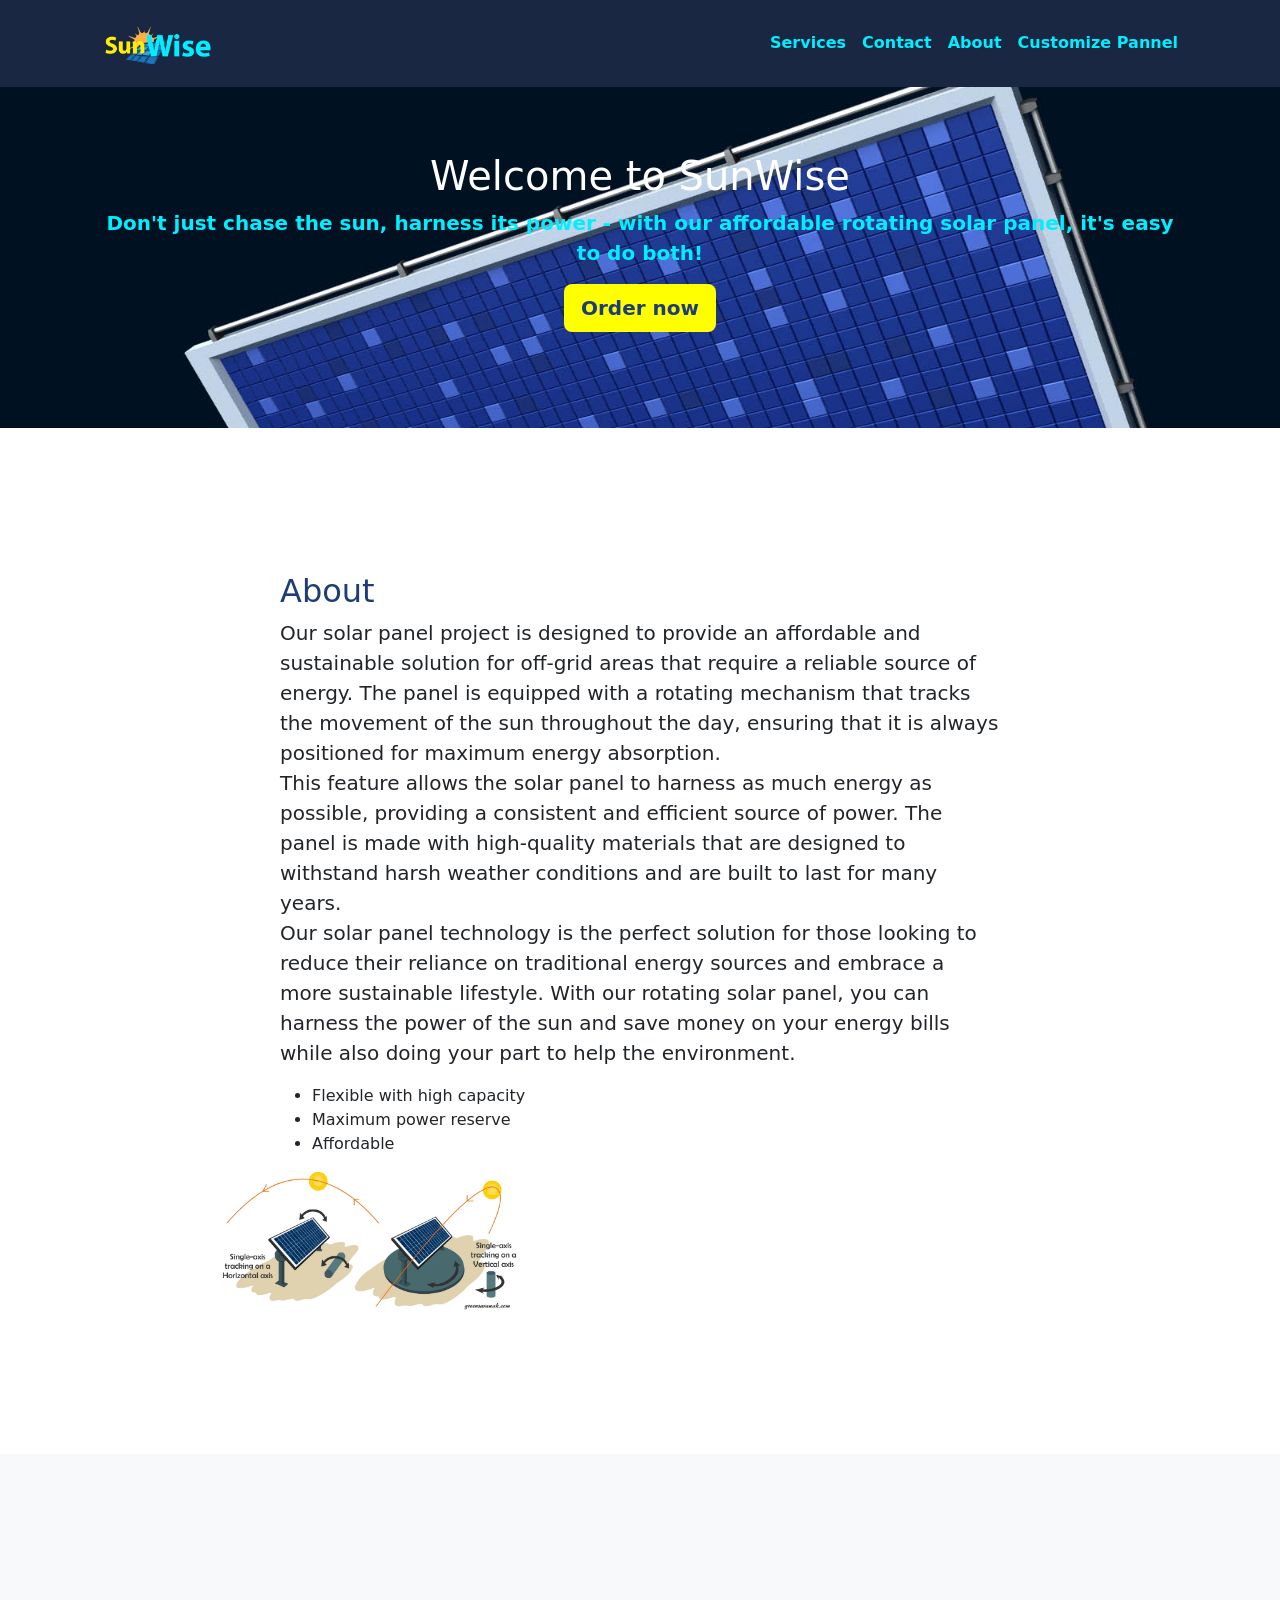
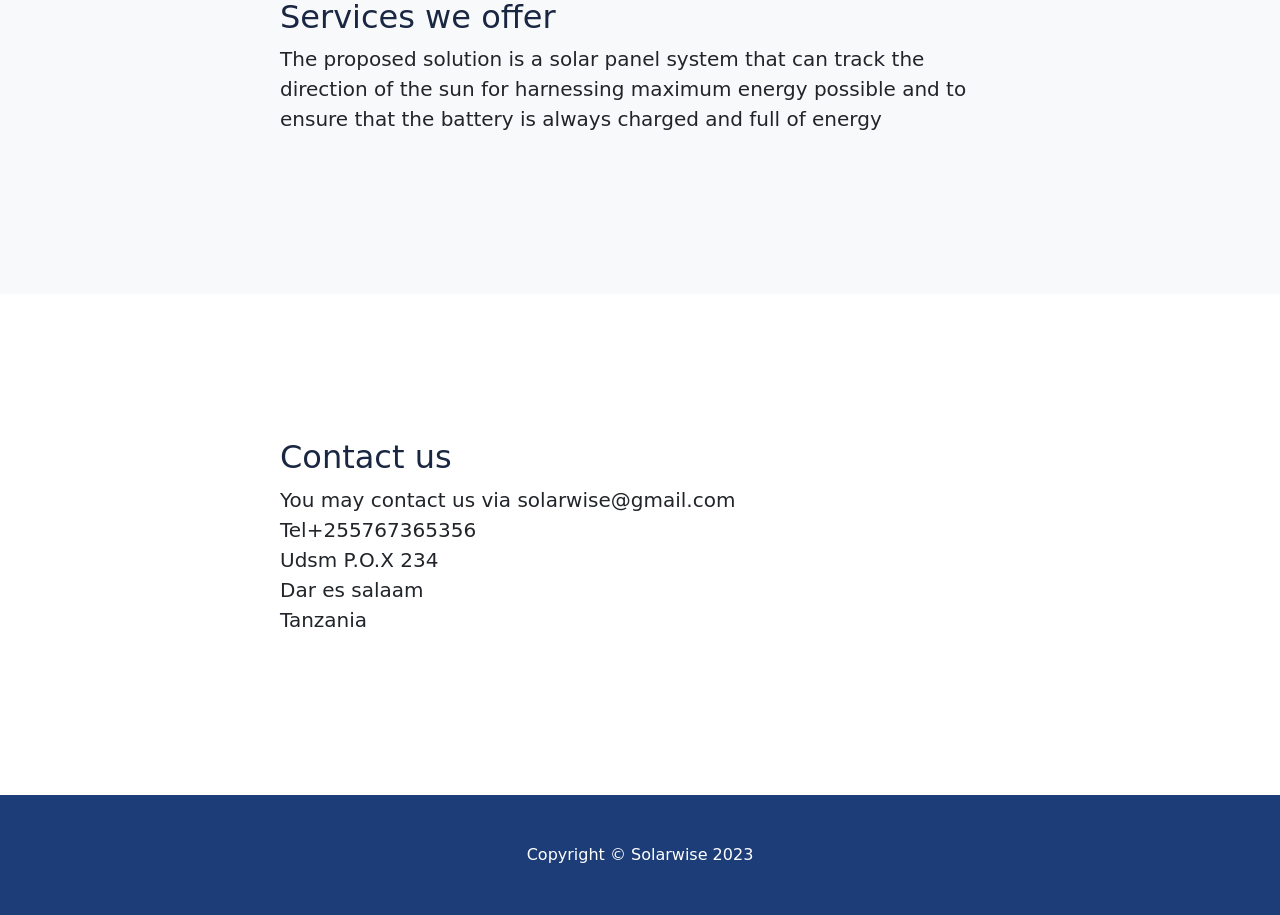
<file: index.html>
<!DOCTYPE html>
<html lang="en">
    <head>
        <meta charset="utf-8" />
        <meta name="viewport" content="width=device-width, initial-scale=1, shrink-to-fit=no" />
        <meta name="description" content="" />
        <meta name="author" content="" />
        <title>solarwise</title>
        <link rel="icon" type="image/x-icon" href="assets/favicon.ico" />
        <!-- Core theme CSS (includes Bootstrap)-->
        <link href="css/styles.css" rel="stylesheet" />
    </head>


<!-- favicon -->
    <link rel="shortcut icon" type="image/png" href="/img/logo#.png"/>

    <body id="page-top">
        <!-- Navigation-->
   
        <nav style="background-color:#1a2742 ;" class="navbar navbar-expand-lg navbar-dark fixed-top" id="mainNav">
            <div class="container px-4">
                <a class="navbar-brand" href="/index.html"><img width="130px" src="/img/Untitled-1.png" alt=""></a>
                <button class="navbar-toggler" type="button" data-bs-toggle="collapse" data-bs-target="#navbarResponsive" aria-controls="navbarResponsive" aria-expanded="false" aria-label="Toggle navigation"><span class="navbar-toggler-icon"></span></button>
                <div class="collapse navbar-collapse" id="navbarResponsive">
                    <ul class="navbar-nav ms-auto">
                        <li class="nav-item"><a style="color: #0ef;font-weight: bold;"  class="nav-link" href="#services">Services</a></li>
                        <li class="nav-item"><a style="color: #0ef; font-weight: bold;"  class="nav-link" href="#contact">Contact</a></li>
                        <li class="nav-item"><a style="color: #0ef; font-weight: bold;"  class="nav-link" href="#about">About</a></li>
                        <li class="nav-item"><a style="color: #0ef;font-weight: bold; ,"  class="nav-link" href="/customize2.html">Customize Pannel</a></li>
                    </ul>
                </div>
            </div>
        </nav>
        <!-- Header-->
        <header id="img1"
        class=" text-white">
            <div class="container px-4 text-center">
                <h1 style=" class="fw-bolder">Welcome to SunWise</h1>
                <p style=" color:#0ef; font-weight:bold;" class="lead"> Don't just chase the sun, harness its power - with our affordable rotating solar panel, it's easy to do both!</p>
                <a style="background-color: yellow; font-weight: bold;color: #1d3d78;" class="btn btn-lg" href="/customize.html">Order now</a>
            </div>
        </header>
        <!-- About section-->
        <section id="about">
            <div class="container px-4">
                <div class="row gx-4 justify-content-center">
                    <div class="col-lg-8">
                       
                        <h2 style="color: #1d3d78;">About </h2>
                        <p class="lead">Our solar panel project is designed to provide an affordable and sustainable solution for off-grid areas that require a reliable source of energy. The panel is equipped with a rotating mechanism that tracks the movement of the sun throughout the day, ensuring that it is always positioned for maximum energy absorption.
<br>
                            This feature allows the solar panel to harness as much energy as possible, providing a consistent and efficient source of power. The panel is made with high-quality materials that are designed to withstand harsh weather conditions and are built to last for many years.
                            <br>
                            Our solar panel technology is the perfect solution for those looking to reduce their reliance on traditional energy sources and embrace a more sustainable lifestyle. With our rotating solar panel, you can harness the power of the sun and save money on your energy bills while also doing your part to help the environment. 
                           </p>
                        <ul>
                            <li>Flexible with high capacity</li>
                            <li>Maximum power reserve</li>
                            <li>Affordable</li>

                        </ul>

                    </div>
                    <div style="margin-left: 50px
                    ;" class="container">
                        <img style="margin-left: 100px
                        ;" width="300px" src="/img/solar1.webp" alt="">
                    </div>
                </div>
            </div>
        </section>
        <!-- Services section-->
        <section class="bg-light" id="services">
            <div class="container px-4">
                <div class="row gx-4 justify-content-center">
                    <div class="col-lg-8">
                        <h2 style="color: #1a2742;">Services we offer</h2>
                        <p class="lead"> The proposed solution is a solar panel system that can track the direction of the sun for
                            harnessing maximum energy possible and to ensure that the battery is always 
                            charged and full of energy</p>
                    </div>
                </div>
            </div>
        </section>
        <!-- Contact section-->
        <section id="contact">
            <div class="container px-4">
                <div class="row gx-4 justify-content-center">
                    <div class="col-lg-8">
                        <h2 style="color: #1a2742;">Contact us</h2>
                        <p class="lead">You may contact us via solarwise@gmail.com <br>
                        Tel+255767365356 <br>
                        Udsm P.O.X 234 <br>

                    Dar es salaam
                <br>
            Tanzania</p>
                    </div>
                </div>
            </div>
        </section>
        <!-- Footer-->
        <footer style="background-color: #1d3d78;" class="py-5 ">
            <div class="container px-4"><p class="m-0 text-center text-white">Copyright &copy; Solarwise 2023</p></div>
        </footer>
        <!-- Bootstrap core JS-->
        <script src="https://cdn.jsdelivr.net/npm/bootstrap@5.2.3/dist/js/bootstrap.bundle.min.js"></script>
        <!-- Core theme JS-->
        <script src="js/scripts.js"></script>
    </body>
</html>
</file>
